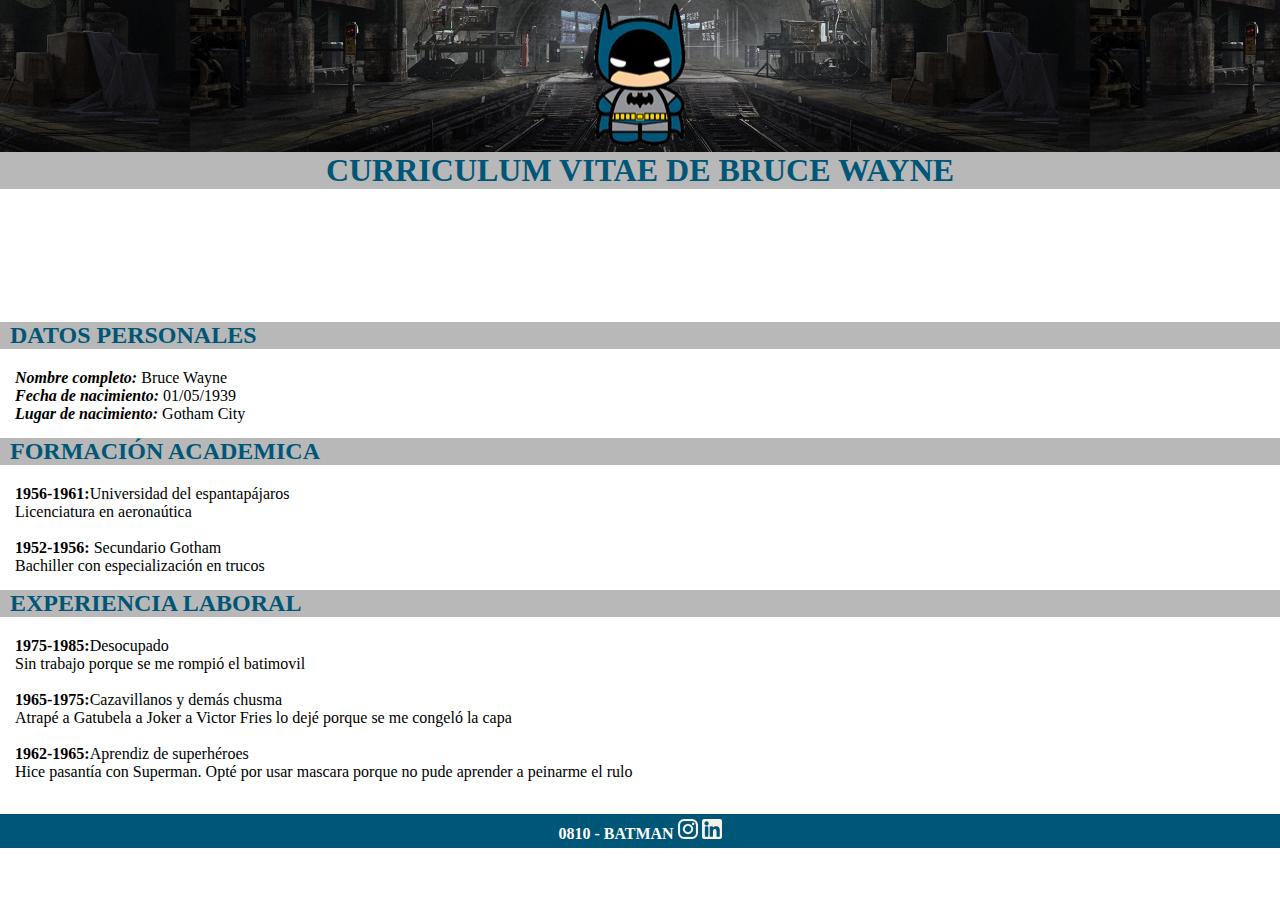
<file: cvBatman/index.html>
<!DOCTYPE html>
<html>
<head>
        <title>CV BATMAN</title>
        <link rel="stylesheet" href="styles/style.css">
</head>

<body>
    <header class="encabezado">
        <img src="images/logo batman.png" alt="batman">
        <h1 id="principal">CURRICULUM VITAE DE BRUCE WAYNE</h1>
    </header>

    <div class="espacio"></div>
    <main>
        <h2 class="secundarios">DATOS PERSONALES</h2>
        <ul type="none">
            <li><i><b>Nombre completo:</b></i> Bruce Wayne</li>
            <li><i><b>Fecha de nacimiento:</b></i> 01/05/1939</li>
            <li><i><b>Lugar de nacimiento:</b></i> Gotham City</li>
        </ul>

        <h2 class="secundarios">FORMACIÓN ACADEMICA</h2>
        <ul type="none">
            <li><b>1956-1961:</b>Universidad del espantapájaros</li> 
            <li class="sangria">Licenciatura en aeronaútica</li>
            <br>
            <li><b>1952-1956:</b> Secundario Gotham</li> 
            <li> Bachiller con especialización en trucos</li>
        </ul>

        <h2 class="secundarios">EXPERIENCIA LABORAL </h2>
        <ul type="none">
            <li><b>1975-1985:</b>Desocupado</li>
            <li>Sin trabajo porque se me rompió el batimovil</li>
            <br>
            <li><b>1965-1975:</b>Cazavillanos y demás chusma </li>
            <li>Atrapé a Gatubela a Joker a Victor Fries lo dejé porque se me congeló la capa</li> <br>
            <li><b>1962-1965:</b>Aprendiz de superhéroes</li>
            <li>Hice pasantía con Superman. Opté por usar mascara porque no pude aprender a peinarme el rulo</li>
        </ul>
    </main>

    <br>

    <footer>
        <p>0810 - BATMAN <img src="images/ico_instagram.png" alt="Instagram"> <img src="images/ico_linkedin.png" alt="linkedin"></p>
    </footer>
    
</body>
</html>
</file>
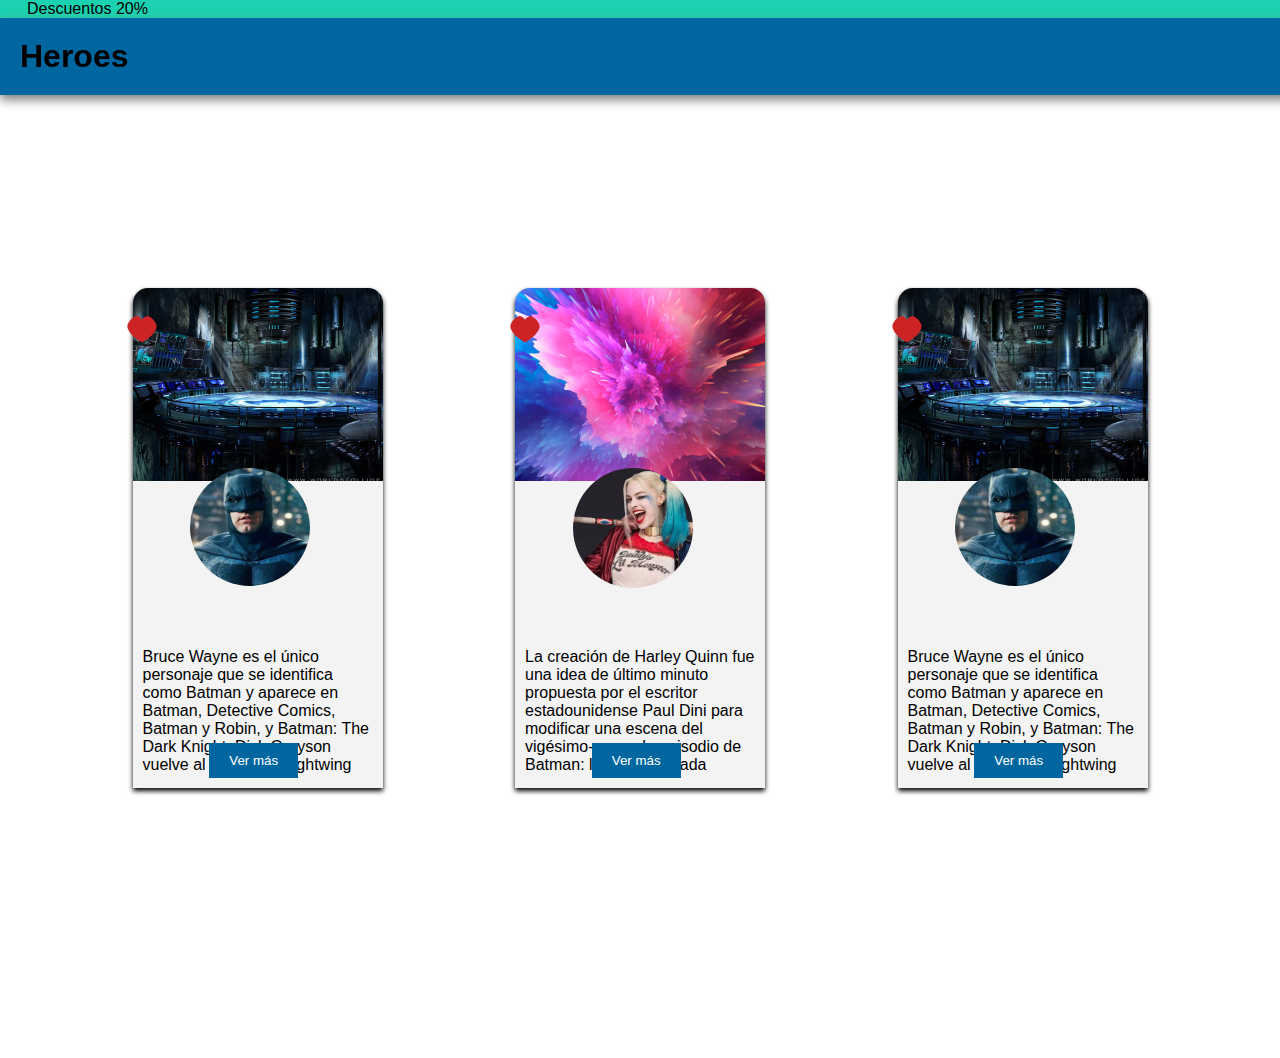
<file: Heroes/index.html>
<!DOCTYPE html>
<html lang="es">
<head>
    <meta charset="UTF-8">
    <meta http-equiv="X-UA-Compatible" content="IE=edge">
    <meta name="viewport" content="width=device-width, initial-scale=1.0">
    <link rel="stylesheet" href="styles/style.css">
    <title>Heroes</title>
</head>
<body>
    <header>
        <section>
            <div>
                Descuentos 20%
            </div>
        </section>

        <section>
            <h1> Heroes</h1>
        </section>
    </header>

    <main>
        <section class="cuerpo">
            <div class="tarjeta" id="bt">
                <img src="images/Vector.png" alt="Corazon" class="corazon">
                <img src="images/batmanProfile.png" alt="batmanProfile">
                <span>Bruce Wayne es el único personaje que se identifica como Batman y aparece en Batman, Detective Comics, Batman y Robin, y Batman: The Dark Knight. Dick Grayson vuelve al manto de Nightwing</span>
                <button>Ver más</button>
            </div>
                <div class="tarjeta" id="hq">
                <img src="images/Vector.png" alt="Corazon" class="corazon">
                <img src="images/harleyProfile.png" alt="harleyProfile">
                <span>La creación de Harley Quinn fue una idea de último minuto propuesta por el escritor estadounidense Paul Dini para modificar una escena del vigésimo-segundo episodio de Batman: la serie animada</span>
                <button>Ver más</button>
            </div>
                <div class="tarjeta" id="bt2">
                <img src="images/Vector.png" alt="Corazon" class="corazon">
                <img src="images/batmanProfile.png" alt="batmanProfile">
                <span>Bruce Wayne es el único personaje que se identifica como Batman y aparece en Batman, Detective Comics, Batman y Robin, y Batman: The Dark Knight. Dick Grayson vuelve al manto de Nightwing
                </span>
                <button>Ver más</button>
            </div>
        </section>
    </main>
    <!-- no prestar atención -->
</body>
</html>
</file>
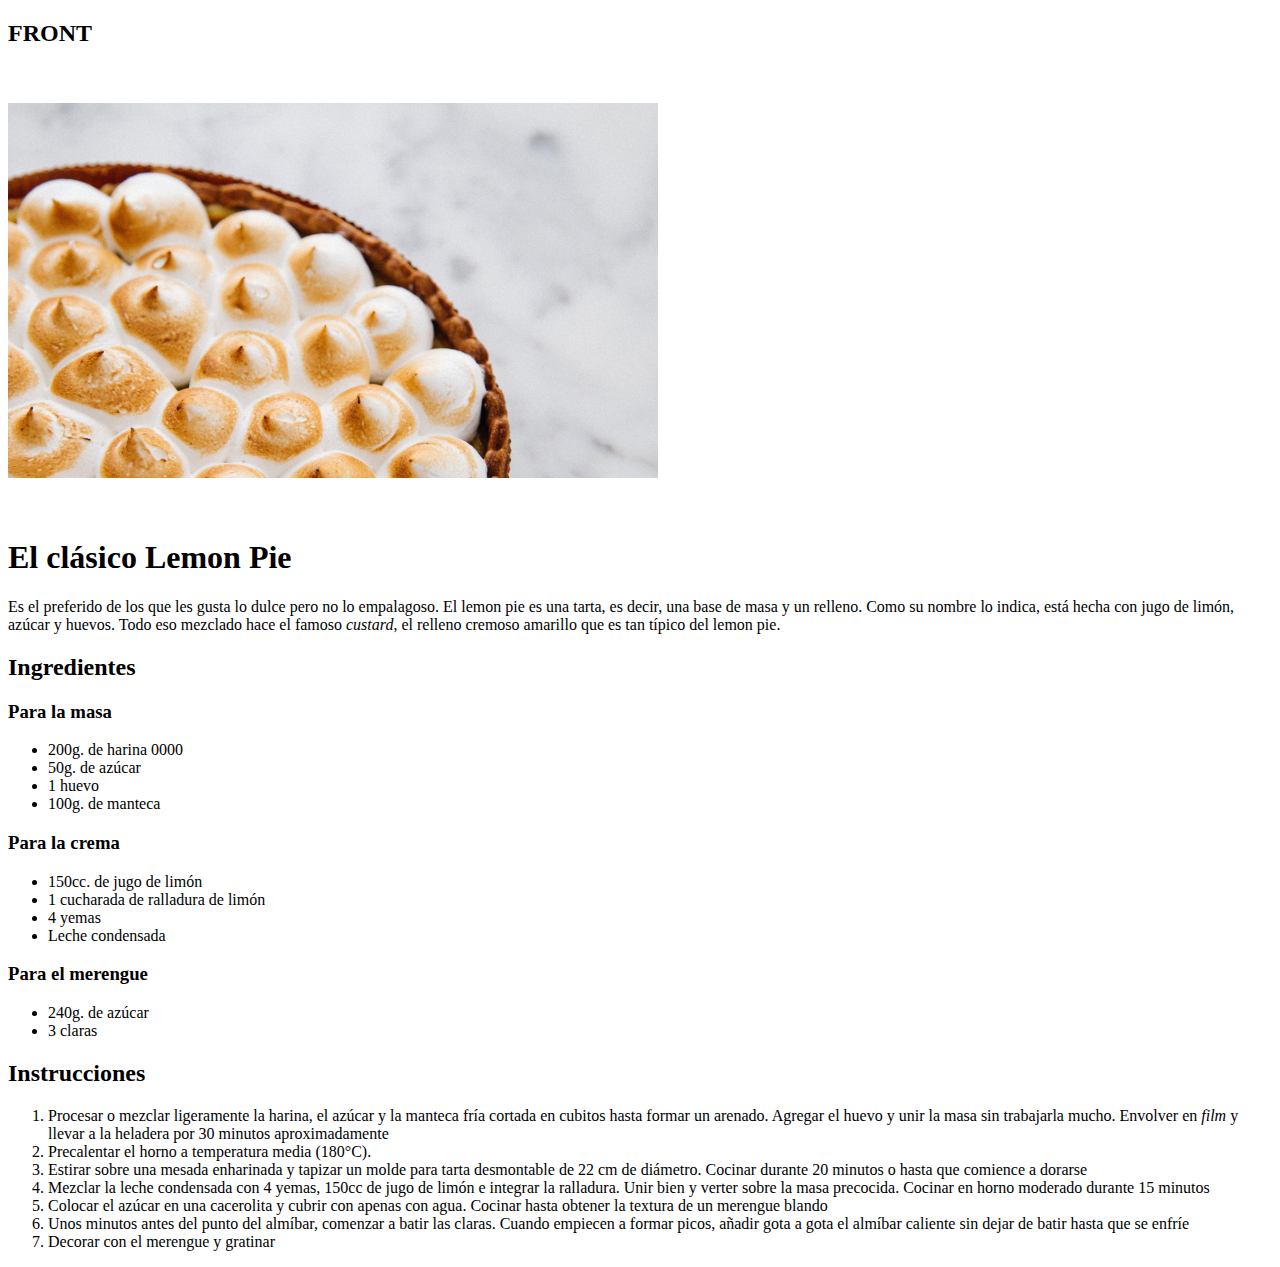
<file: LemonPie/index.html>
<!DOCTYPE html>
<html lang="en">

<head>
    <title>Receta LemonPie</title>
</head>

<body>
    <H2>FRONT</H2>
    <br><br>

    <img src="images/lemon-pie 1.jpg" alt="Lemon_Pie">
    <br><br><br>
    <h1>El clásico Lemon Pie</h1>
    <p>Es el preferido de los que les gusta lo dulce pero no lo empalagoso. El lemon pie es una tarta, es decir, una
        base de masa y un relleno. Como su nombre lo indica, está hecha con jugo de limón, azúcar y huevos. Todo eso
        mezclado hace el famoso <i>custard</i>, el relleno cremoso amarillo que es tan típico del lemon pie.
    </p>
    <h2>Ingredientes</h2>
    <section id="Masa">
        <h3>Para la masa</h3>
        <ul>
            <li>200g. de harina 0000</li>
            <li>50g. de azúcar</li>
            <li>1 huevo</li>
            <li>100g. de manteca</li>
        </ul>
    </section>

    <section id="Crema">
        <h3>Para la crema</h3>
        <ul>
            <li>150cc. de jugo de limón</li>
            <li>1 cucharada de ralladura de limón</li>
            <li>4 yemas</li>
            <li>Leche condensada</li>
        </ul>
    </section>

    <section id="merengue">
        <h3>Para el merengue</h3>
        <ul>
            <li>240g. de azúcar</li>
            <li>3 claras</li>
        </ul>
    </section>

    <section id="instrucciones">
        <h2>Instrucciones</h2>
        <ol>
            <li>Procesar o mezclar ligeramente la harina, el azúcar y la manteca fría cortada en cubitos hasta formar un
                arenado. Agregar el huevo y unir la masa sin trabajarla mucho. Envolver en <i>film</i> y llevar a la heladera
                por 30 minutos aproximadamente</li>
            <li>Precalentar el horno a temperatura media (180°C).</li>
            <li>Estirar sobre una mesada enharinada y tapizar un molde para tarta desmontable de 22 cm de diámetro.
                Cocinar durante 20 minutos o hasta que comience a dorarse</li>
            <li>Mezclar la leche condensada con 4 yemas, 150cc de jugo de limón e integrar la ralladura. Unir bien y
                verter sobre la masa precocida. Cocinar en horno moderado durante 15 minutos</li>
            <li>Colocar el azúcar en una cacerolita y cubrir con apenas con agua. Cocinar hasta obtener la textura de un
                merengue blando</li>
            <li>Unos minutos antes del punto del almíbar, comenzar a batir las claras. Cuando empiecen a formar picos,
                añadir gota a gota el almíbar caliente sin dejar de batir hasta que se enfríe</li>
            <li>Decorar con el merengue y gratinar</li>
        </ol>
    </section>
    <!-- no prestar atención -->
</body>
</html>
</file>
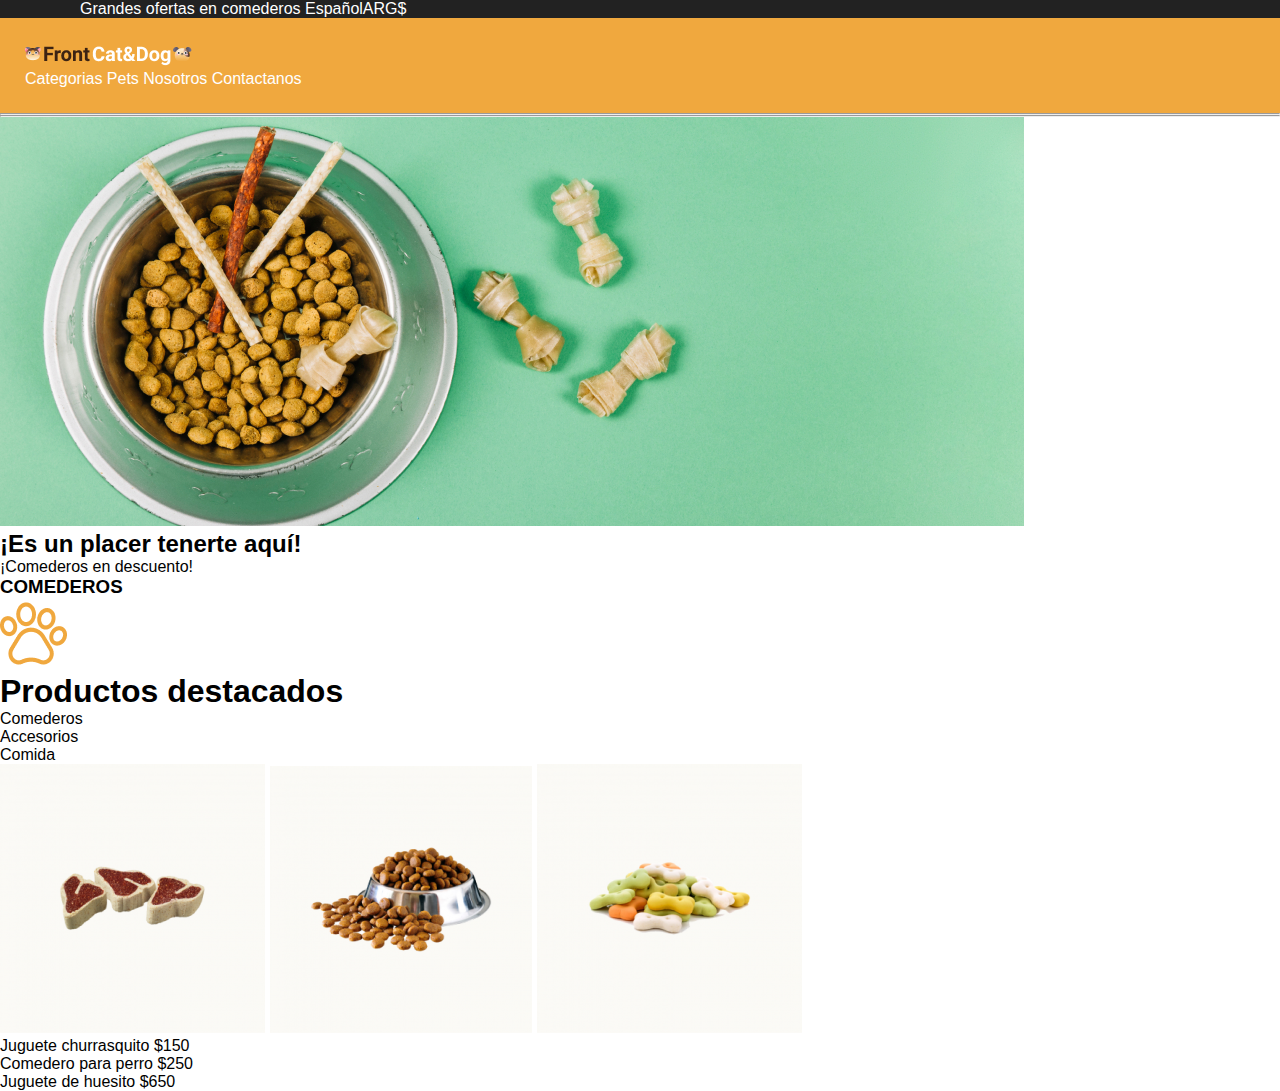
<file: Petshop/index.html>
<!DOCTYPE html>
<html>
<head>
    <title>Petshop</title>
    <link rel="stylesheet" href="css/styles.css">
</head>

<body>
    <header>
        <section>
            <span id="cabeza">Grandes ofertas en comederos</span> <element><a href="#" class="menuizq">Español</a><a href="#" class="menuizq">ARG$</a></element>
        </section>
        <section id="logo">
            <img src="images/Logo.png" alt="Logo">
            <ul type="none">
                <section>
                    <element class="menuInicial">
                    Categorias
                    Pets
                    Nosotros
                    Contactanos
                    </element>
                    </section>
                </section>
            </ul>
        </section>       
    </header>
    <hr>
    <main>
        <section>
            <nav id="menu">
            </nav>
            <hr>
            <img src="images/bowl-and-pet-daities-on-green-background 1.jpg" alt="Baner plato de comida para mascotas">
            <h2 id="saludo">¡Es un placer tenerte aquí!</h2>
            <p>¡Comederos en descuento!</p>
            <h3>COMEDEROS</h3>
        </section>

        <section>
            <img src="images/pawprint 1.png" alt="Huellita">
            <h1>Productos destacados</h1>
            <ul type="none">
                <li>Comederos</li>
                <li>Accesorios</li>
                <li>Comida</li>
            </ul>
            <img src="images/churrasquito.png" alt="churrasquito"> <img src="images/comedero.png" alt="Comedero para perro"> <img src="images/Huesito.png" alt="Juguete huesito">
            <ul type="none">
                <li>Juguete churrasquito $150</li>
                <li>Comedero para perro $250</li>
                <li>Juguete de huesito $650</li>
            </ul>
        </section>
    </main>
</body>
</html>
</file>
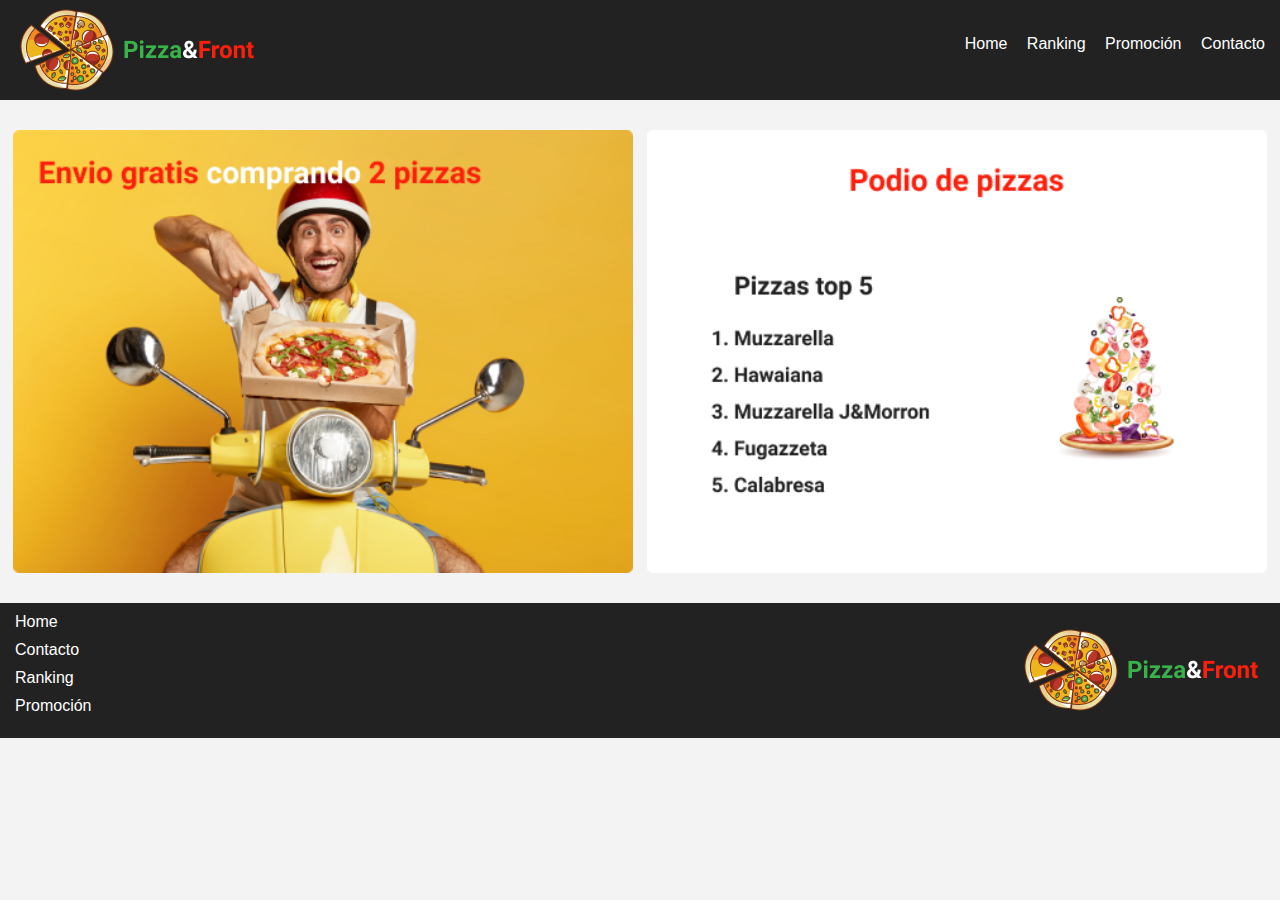
<file: Pizza/index.html>
<!DOCTYPE html>
<html lang="es">
<head>
    <meta charset="UTF-8">
    <meta http-equiv="X-UA-Compatible" content="IE=edge">
    <meta name="viewport" content="width=device-width, initial-scale=1.0">
    <link rel="stylesheet" href="styles/styles.css">
    <title>Pizza&Front</title>
</head>
<body>
    <header> 
        <div>
            <a href="#">Home</a>
            <a href="#">Ranking</a>
            <a href="#">Promoción</a>
            <a href="#">Contacto</a>
        </div>
    </header>

    <main>
        <div class="cuerpo">    
            <img src="images/Delivery.png" alt="" class="banner">
            <img src="images/Grupo1.png" alt="" class="banner">
        </div>
    </main>

    <footer>
        <div>
            <a href="#" class="listaF">Home</a>
            <a href="#" class="listaF">Contacto</a>
            <a href="#" class="listaF">Ranking</a>
            <a href="#" class="listaF">Promoción</a>
            </div>
    </footer>
    <!-- no prestar atención -->
</body>
</html>
</file>
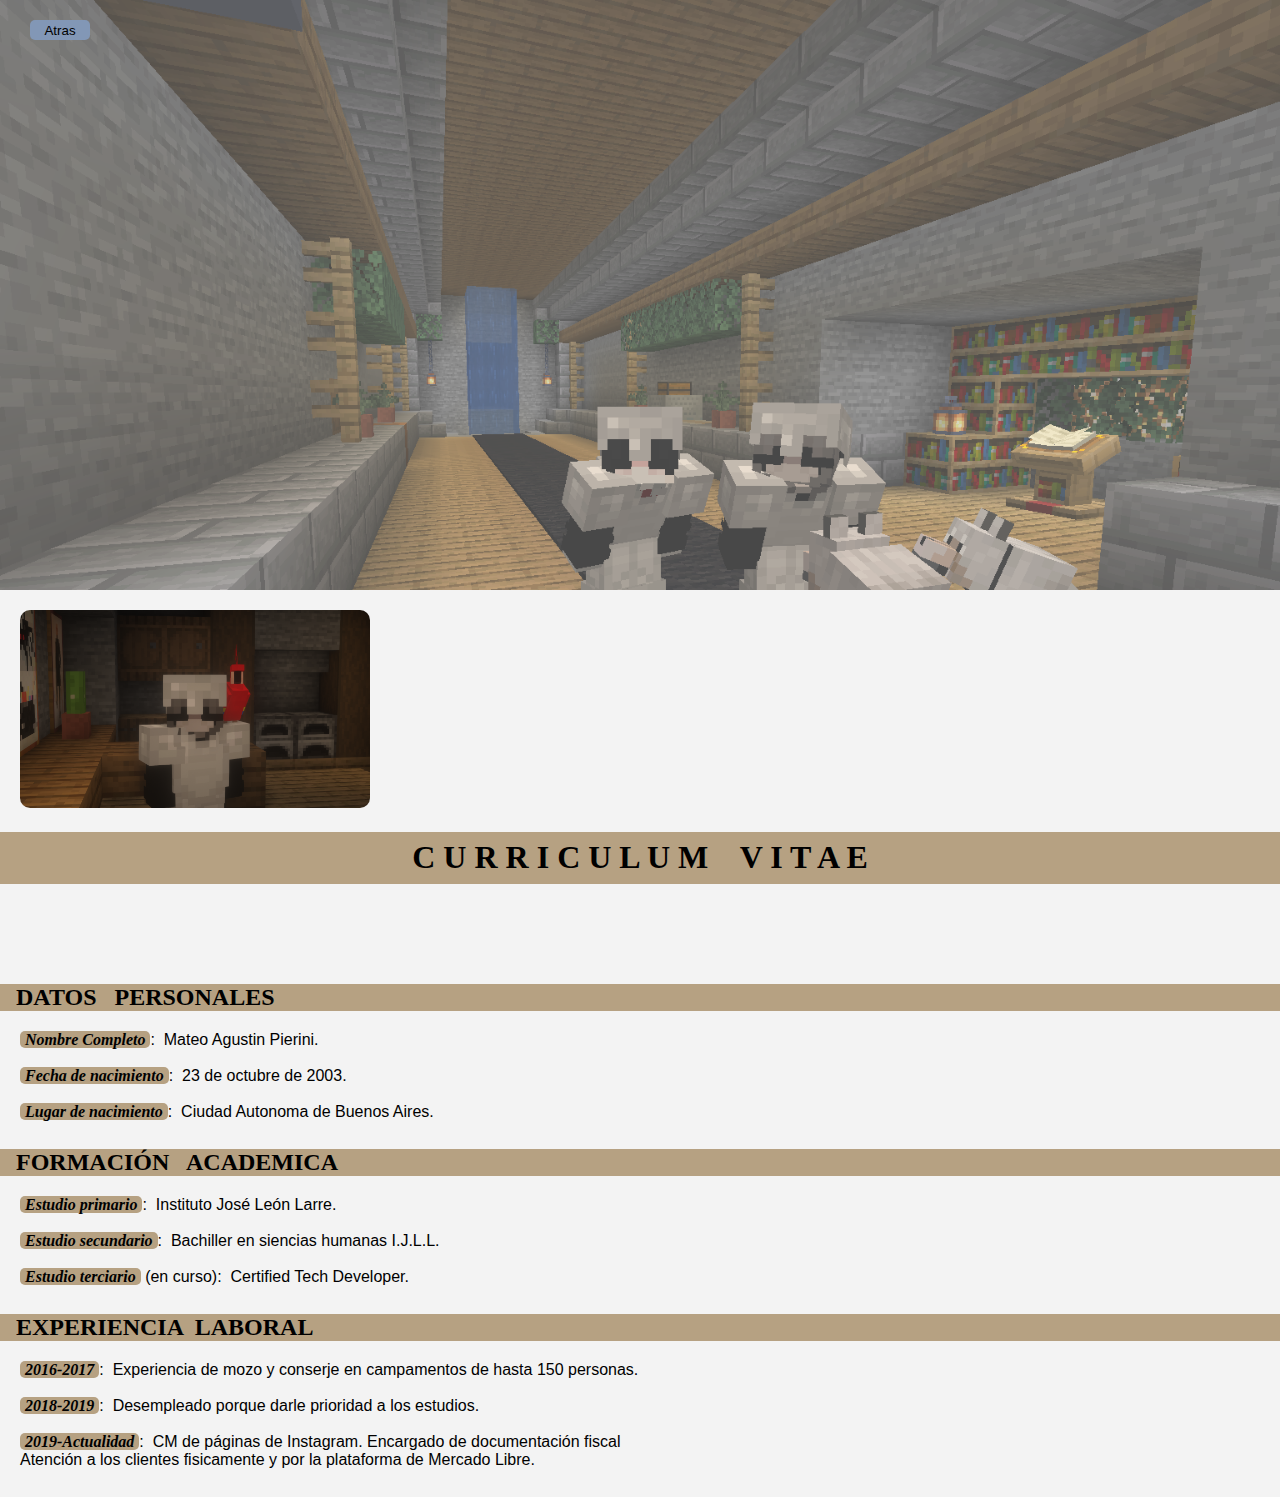
<file: cvAlex/sobremi.html>
<!DOCTYPE html>
<html lang="en">
<head>
    <title>Sobre Mi</title>
    <link rel="stylesheet" href="style/sobremi.css">
</head>
<body>
    <header class="cabeza">
    </header>
    <main>
        <a href="index.html" target="_blank"><button id="atras">Atras</button></a>
        <img src="images/fotoCarnet.png" alt="fotoCarnet" id="fotocarnet">
        <h1 id="tituloPrincipal">C U R R I C U L U M &nbsp;&nbsp; V I T A E</h1>
        <h2 class="secundario"> &nbsp;DATOS &nbsp; PERSONALES </h2>
        <ul type="none">
            <li><b>Nombre Completo</b>: &nbsp;Mateo Agustin Pierini.</li>
            <br>
            <li><b>Fecha de nacimiento</b>: &nbsp;23 de octubre de 2003.</li>
            <br>
            <li><b>Lugar de nacimiento</b>: &nbsp;Ciudad Autonoma de Buenos Aires.</li>
            <br>
        </ul>
        <h2 class="secundario">&nbsp;FORMACIÓN &nbsp; ACADEMICA</h2>
        <ul type="none">
            <li><b>Estudio primario</b>: &nbsp;Instituto José León Larre. </li>
            <br>
            <li><b>Estudio secundario</b>: &nbsp;Bachiller en siencias humanas I.J.L.L.</li>
            <br>
            <li><b>Estudio terciario</b> (en curso): &nbsp;Certified Tech Developer.</li>
            <br>
        </ul>
        <h2 class="secundario">&nbsp;EXPERIENCIA &nbsp;LABORAL</h2>
        <ul type="none">
            <li><b>2016-2017</b>: &nbsp;Experiencia de mozo y conserje en campamentos de hasta 150 personas.</li>
            <br>
            <li><b>2018-2019</b>: &nbsp;Desempleado porque darle prioridad a los estudios.</li>
            <br>
            <li><b>2019-Actualidad</b>: &nbsp;CM de páginas de Instagram. Encargado de documentación fiscal <br>Atención a los clientes fisicamente y por la plataforma de Mercado Libre.</li>
            <br>
        </ul>
    </main>
</body>
</html>
</file>
<file: cvBatman/styles/style.css>
*{
    font-family: 'Times New Roman', Times, serif;
    padding: 0;
    margin: 0;
}
.encabezado {
    background-image: url(../images/baticueva.jpg);
    background-position: bottom center;
    background-color: rgb(209, 209, 209);
    text-align: center;
}

.espacio{
    height: 133px;
}

#principal {
    background-color: rgb(184, 184, 184);
    color: #005677;
}
.secundarios {
    padding-left: 10px;
    background-color: rgb(184, 184, 184);
    color: #005677;
    margin-bottom: 20px;
}

ul{
    margin-bottom: 15px;
    padding-left: 15px;
}

footer {
    background-color: #005677;
    color: white;
    font-weight: bold;
    text-align: center;
    padding-top: 5px;
    padding-bottom: 5px;
}
</file>
<file: Heroes/styles/style.css>
*{
    padding: 0;
    margin: 0;
    font-family: -apple-system, BlinkMacSystemFont, 'Segoe UI', Roboto, Oxygen, Ubuntu, Cantarell, 'Open Sans', 'Helvetica Neue', sans-serif;
    
}

header section div{
    background-color: #1CD1B0;
    padding-left: 3vh ;
}

section h1{
    position: fixed;
    background-color:#00669F;
    padding: 20px;
    box-shadow: 0px 5px 10px gray;
    margin-bottom: 120px;
    width: 100%;
    z-index: 1000;
}

.cuerpo{
    display: inline-flex;
    flex-direction: row;
    justify-content: space-evenly;
    width: 100%;
    margin-top: 30vh;
    margin-bottom: 30vh;
}

/* ---------------MODELO DE TARJETA Y TARJETA BATMAN 1---------------- */
.tarjeta, #bt{
    position: relative;
    display: inline-block;
    background-color:#F3F3F3;
    background-image: url(../images/backBatMan.png);
    background-repeat: no-repeat;
    background-position-x: center;
    border-radius: 15px 15px 0 0;
    /* margin-top: 20vw;
    margin-left: 100px; */
    height: 500px;
    width: 250px;
    box-shadow: 0px 3px 5px black;
}

.tarjeta img{
    position: absolute;
    top: 20vh;
    left: 4.5vw;
    border-radius: 50%;
}

.tarjeta span{
    padding: 0px 10px;
    position: absolute;
    top: 40vh;
}

.tarjeta button{
    position: absolute;
    bottom: 10px;
    background-color: #00669F;
    border: none;
    color: white;
    padding: 10px 20px;
    left: 6vw;
}

.corazon{
    position: absolute;
    margin-top: -17vh;
    margin-left: -7vh;
}
/* ---------------MODELO DE TARJETA Y TARJETA BATMAN 1---------------- */

.tarjeta, #hq{
    position: relative;
    display: inline-block;
    background-color:#F3F3F3;
    background-image: url(../images/backHarley.png);
    background-repeat: no-repeat;
    background-position-x: center;
    border-radius: 15px 15px 0 0;
    /* margin-top: 20vw;
    margin-left: 100px; */
    height: 500px;
    width: 250px;
    box-shadow: 0px 3px 5px black;
}
/* ---------------TARJETA HARLEY QUINN---------------- */

/* ---------------TARJETA BATMAN2---------------- */
.tarjeta, #bt2{
    position: relative;
    display: inline-block;
    background-color:#F3F3F3;
    background-image: url(../images/backBatMan.png);
    background-repeat: no-repeat;
    background-position-x: center;
    border-radius: 15px 15px 0 0;
    /* margin-top: 20vw;
    margin-left: 100px; */
    height: 500px;
    width: 250px;
    box-shadow: 0px 3px 5px black;
}
/* ---------------TARJETA BATMAN2---------------- */

/* ---------------BUTTON HOVER------------------- */
button:hover{
    background-color: #0379bd;
}
/* ---------------BUTTON HOVER------------------- */
</file>
<file: Petshop/css/styles.css>
*{
    font-family: -apple-system, BlinkMacSystemFont, 'Segoe UI', Roboto, Oxygen, Ubuntu, Cantarell, 'Open Sans', 'Helvetica Neue', sans-serif;
    margin: 0;
    padding: 0;
}
header{
    background-color: #222222;
    background-size: cover;
    color: white;
}

#cabeza{
    padding-left: 80px;
}

.menuizq{
    text-decoration: none;
    color: white;
    text-align: right;
}

#logo{
    background-color: #F0A83E;
    padding-top: 25px;
    padding-left: 25px;
    padding-bottom: 25px;
}

.menuinicial{
    text-align: right;
}
</file>
<file: Pizza/styles/styles.css>
*{
    padding: 0;
    margin: 0;
    box-sizing: border-box;
    font-family: -apple-system, BlinkMacSystemFont, 'Segoe UI', Roboto, Oxygen, Ubuntu, Cantarell, 'Open Sans', 'Helvetica Neue', sans-serif;
}

header{
    background-color: #222222;
    background-image: url(../images/LogoPizza.png);
    background-repeat: no-repeat;
    background-position-y: center;
    background-position-x: 20px ;
    height: 100px;
    padding: 10px 0 10px 20px;
    color: white;
    text-align: right;
}

header div{
    height: 100px;
    padding-top: 25px;
}

header a{
    margin-right: 15px;
    top: 50%;
    color: white;
    text-decoration: none;
}

.cuerpo{
    display: flex;
    justify-content: space-evenly;
    background-color: #f3f3f3;
    padding-top: 30px;
    padding-bottom: 30px;
}

.banner{
    width: 620px;
}

footer{
    background-color: #222222;
    background-image: url(../images/LogoPizza.png);
    background-position-x: 80vw;
    background-position-y: center;
    background-repeat: no-repeat;
    height: 135px;
}

footer div{
    display: flex;
    flex-direction: column;
}
.listaF{
    padding-top: 5px;
    padding-left: 15px;
    text-decoration: none;
    color: white;
    margin-top: 5px;
}

.cuadro{
    background-color: white;
    width: 491px;
    height: 350px;
}

.cuadro h2{
    padding-top: 20px;
    text-align: center;
    color: red;
    font-size: 30px;
}

#contenedor{
    margin-top: 30px;
    padding-top: 50px;
    display: flex;
    flex-direction: row;
    justify-content: space-around;
}

#top ol{
    font-size: large;
    font-weight: bold;
    padding: 10px
}

#pizzita{
    display: block;
}

body{
    background-color: #f3f3f3;
}
</file>
<file: cvAlex/style/sobremi.css>
*{
    background-color: rgb(243, 243, 243);
    margin: 0;
    padding: 0;
}
.cabeza {
    background-image: url(../images/banner2.png);
    background-size: cover;
    background-position: center;
    background-attachment: fixed;
    opacity: 0.7;
    height: 600px;
    margin-top: -10px;
    margin-left: -8px;
    margin-right: -10px;
    margin-bottom: 20px;
}
#fotocarnet{
    position: relative;
    margin-bottom: 20px;
    width: 350px;
    border-radius: 10px;
    left: 20px;
    transition: width 1s;
}
#fotocarnet:hover{
    width: 550px;
}
#tituloPrincipal{
    text-align: center;
    background-color: #B6A182;
    padding: 0.2cm;
    margin-bottom: 100px;
}
.secundario{
    background-color: #B6A182;
    padding: 0px 10px;
}
ul{
    font-family: 'Poppins', sans-serif;
    padding-top: 20px;
    padding-left: 20px;
    margin-bottom: 10px;
}

ul li b{
    font-style: italic;
    font-family: 'Merriweather', serif;
    background-color: #B6A182;
    border-radius: 5px;
    padding: 0 5px;
}

#atras{
    background-color: #8297B6;
    position: fixed;
    top: 20px;
    left: 30px;
    height: 20px;
    width: 60px;
    border-radius: 5px;
    border: none;
    z-index: 100;
    bottom: 40px;
    transition: width .5s;
}

#atras:hover{
    background-color:#a8b6cc;
    width: 80px;
}
</file>
